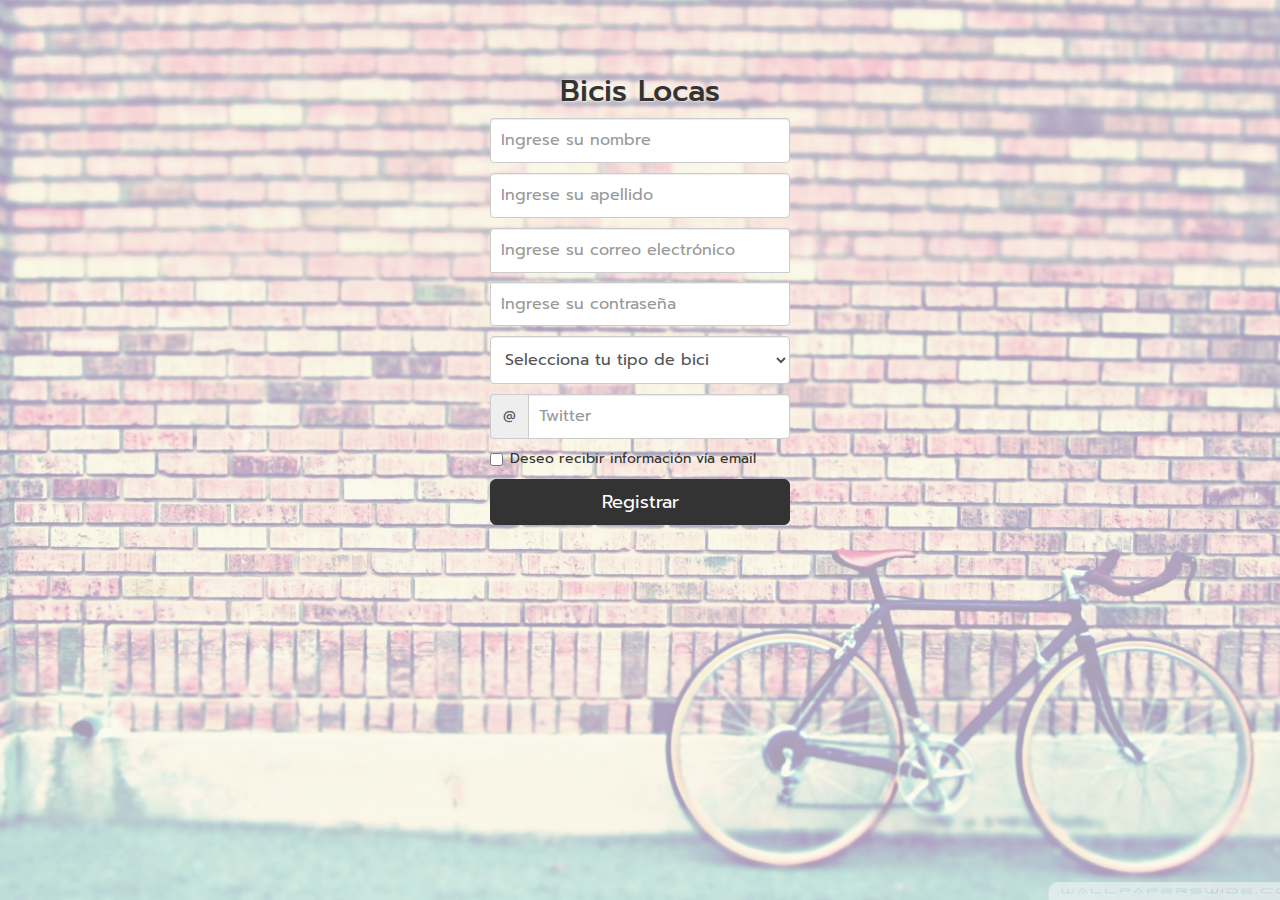
<file: bicis-locas-lvl2/index.html>
<html lang="es">
  <head>
    <meta charset="utf-8">
    <meta http-equiv="X-UA-Compatible" content="IE=edge">
    <meta name="viewport" content="width=device-width, initial-scale=1">
    <title>Bicis Locas</title>
    <link rel="icon"
      type="image/ico"
      href="img/favicon.ico">
    <!-- Latest compiled and minified CSS -->
    <link rel="stylesheet" href="https://maxcdn.bootstrapcdn.com/bootstrap/3.3.7/css/bootstrap.min.css" integrity="sha384-BVYiiSIFeK1dGmJRAkycuHAHRg32OmUcww7on3RYdg4Va+PmSTsz/K68vbdEjh4u" crossorigin="anonymous">
    <link href="https://fonts.googleapis.com/css?family=Prompt:200,300,400,500" rel="stylesheet">
    <!-- Optional theme -->
    <link rel="stylesheet" href="css/registro.css">
  </head>
  <body>
    <section class="form-container">
      <div class="container-fluid">
        <form class="form-signup" novalidate>
          <h2 id="form-signup-heading">
            Bicis Locas
          </h2>
          <div class="name-container input-box">
            <label for="name" class="sr-only">Nombre</label>
            <input type="text" id="name" class="form-control" placeholder="Ingrese su nombre">
            <span class="alerta"></span>
          </div>
          <div class="lastname-container input-box">
            <label for="lastname" class="sr-only">Apellido</label>
          <input type="text" id="lastname" class="form-control" placeholder="Ingrese su apellido">
            <span class="alerta"></span>
          </div>

          <div class="email-container input-box">
            <label for="inputEmail" class="sr-only">Correo Electrónico</label>
            <input type="email" id="input-email" class="form-control" placeholder="Ingrese su correo electrónico">
            <span class="alerta"></span>
          </div>
          <div class="form-group input-box">
            <label for="inputPassword" class="sr-only">Contraseña</label>
            <input type="password" id="input-password" class="form-control" placeholder="Ingrese su contraseña">
            <span class="alerta"></span>
          </div>
          <div class="form-group input-box">
            <select class="form-control" id="select">
              <option value="0" hidden="">Selecciona tu tipo de bici</option>
              <option value="urbana">Urbana</option>
              <option value="treking">Treking</option>
              <option value="electrica">Eléctrica</option>
              <option value="estatica">Estática</option>
            </select>
            <span class="alerta"></span>
          </div>
          <div class="input-group">
            <div class="input-group-addon">@</div>
            <input type="text" class="form-control" id="input-social" placeholder="Twitter">
          </div>
          <div class="checkbox ">
            <label>
              <input type="checkbox" value="remember-me">
              <span>Deseo recibir información vía email</span>
            </label>
          </div>
          <button class="btn btn-lg btn-primary btn-block submit-btn" type="submit" id="aceptar">Registrar</button>
          <span class="alerta" id="alerta-principal"></span>
        </form>
      </div>
    </section>
    <!-- /container -->
    <script type='text/javascript' src='js/main.js'></script>
    <script type='text/javascript' src='js/donottouchthisfile.js'></script>
  </body>
</html>
</file>
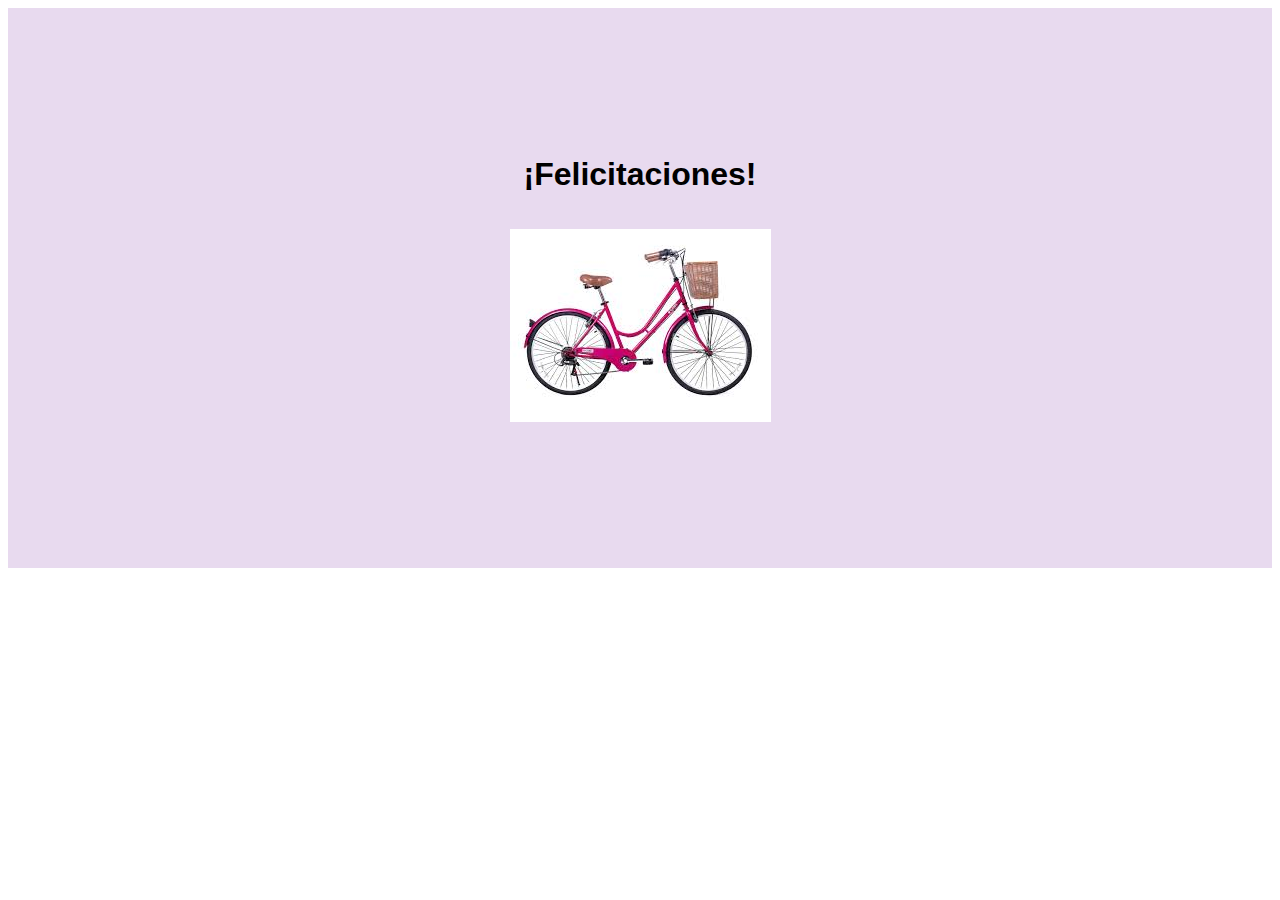
<file: bicis-locas-lvl2/new.html>
<!DOCTYPE html>
<html lang="en">
<head>
  <meta charset="UTF-8">
  <meta name="viewport" content="width=device-width, initial-scale=1.0">
  <meta http-equiv="X-UA-Compatible" content="ie=edge">
  <title>Document</title>
  <link rel="stylesheet" href="css/registro.css">
</head>
<body>
  <form class="" action="index.html" method="post" id="felicitaciones">
    <h1 text-align="center">¡Felicitaciones!</h1>
    <img src="img/imagen.jpg" alt="" id="bicicleta">
  </form>
</body>
</html>
</file>
<file: bicis-locas-lvl2/css/registro.css>
* {
  font-family: 'Prompt', sans-serif;
}

.form-container {
  height: 100vh;
  padding-top: 40px;
  padding-bottom: 40px;
  display: block;
  position: relative;
}

.form-container:after {
  content: "";
  background-image: url(../img/bike-wallpaper.jpg);
  background-size: cover;
  background-position: center bottom;
  position: absolute;
  opacity: 0.4;
  top: 0;
  left: 0;
  bottom: 0;
  right: 0;
  z-index: -1;
}

#form-signup-heading{
  text-align: center;
  color: #333;
  text-shadow: 1px 1px 1px #DEDEDE;
}

.form-signup {
  max-width: 330px;
  padding: 15px;
  margin: 0 auto;
}

.form-signup .form-signup-heading,
.form-signup .checkbox, .form-signup .input-box{
  margin-bottom: 10px;
}

.form-signup .checkbox {
  font-weight: normal;
}

.form-signup .form-control {
  position: relative;
  height: auto;
  -webkit-box-sizing: border-box;
     -moz-box-sizing: border-box;
          box-sizing: border-box;
  padding: 10px;
  font-size: 16px;
}

.form-signup .form-control:focus {
  z-index: 2;
}

.form-signup input[type="email"] {
  margin-bottom: -1px;
  border-bottom-right-radius: 0;
  border-bottom-left-radius: 0;
}

.form-signup input[type="password"] {
  margin-bottom: 10px;
  border-top-left-radius: 0;
  border-top-right-radius: 0;
}

.btn-primary, .btn-primary:hover{
  background-color: #333;
  border-color: #333;
}

.input-box {
  position: relative;
}
.input-box span{
  display: none;
  background-color: rgba(51,51,51,0.8);
  padding: 5px;
  position: absolute;
  left: 105%;
  top: 8px;
  width: 200px;
  color: white;
}

.input-box span:after {
  content: "";
  width: 0;
  height: 0;
  border-top: 5px solid transparent;
  border-right: 10px solid rgba(51,51,51,0.8);
  border-bottom: 5px solid transparent;
  position: absolute;
  right: 100%;
  top: 10px;
}
#felicitaciones{
  text-align: center;
  padding: 10%;
  background: #E8DAEF  ;
}
#bicicleta{
      margin: 15px 0;
      -webkit-transition: all 1s ease;
      -moz-transition: all 1s ease;
      -o-transition: all 1s ease;
  }
  #bicicleta:hover{
    -webkit-transform: scale(1.3);
    -ms-transform: scale(1.3);
    transform: scale(1.3);
    }
</file>
